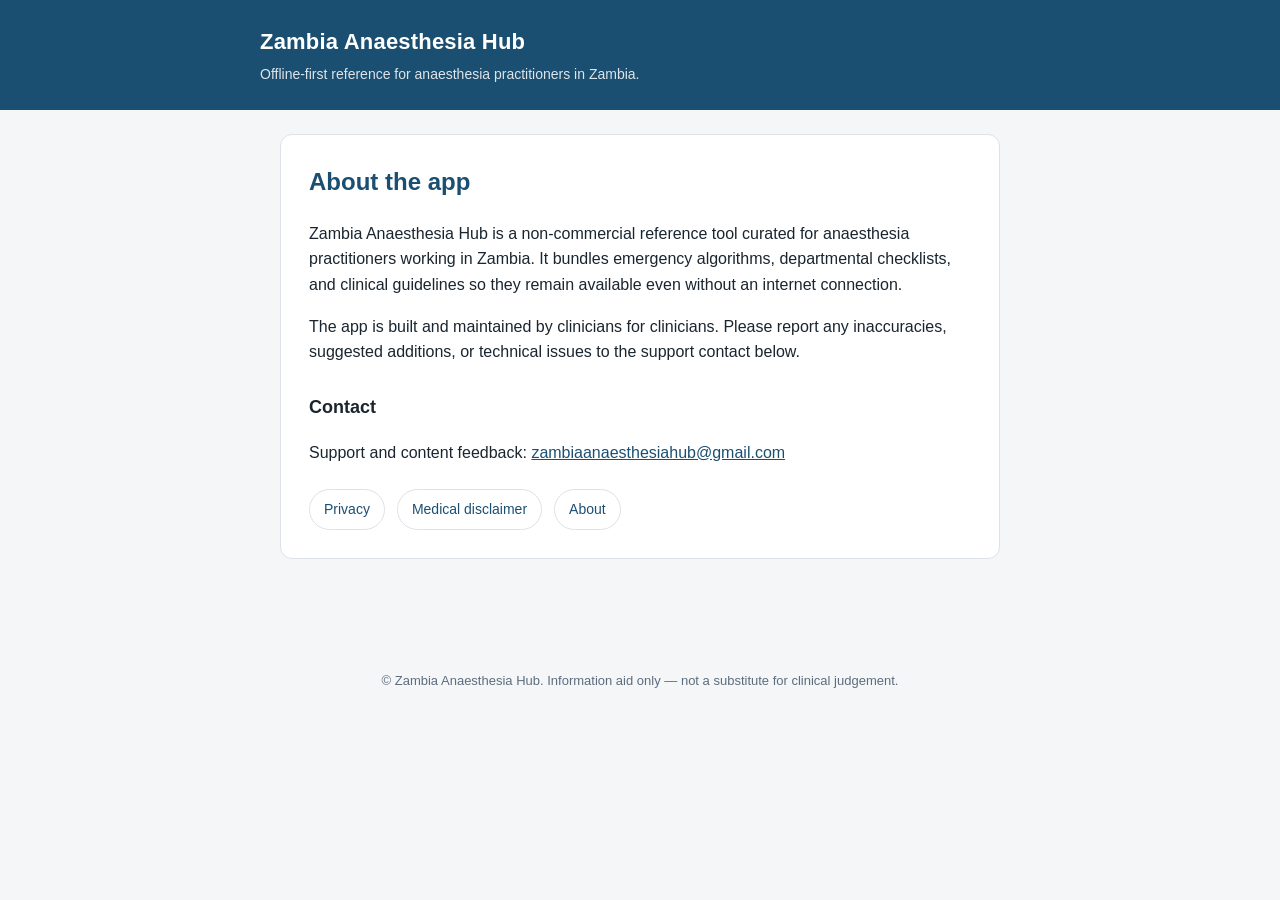
<file: index.html>
<!DOCTYPE html>
<html lang="en">
  <head>
    <meta charset="UTF-8" />
    <meta name="viewport" content="width=device-width, initial-scale=1.0" />
    <title>Zambia Anaesthesia Hub</title>
    <meta
      name="description"
      content="Offline-first anaesthesia information hub for Zambian clinicians."
    />
    <link rel="stylesheet" href="styles.css" />
  </head>
  <body>
    <header>
      <div class="wrap">
        <h1>Zambia Anaesthesia Hub</h1>
        <p>Offline-first reference for anaesthesia practitioners in Zambia.</p>
      </div>
    </header>
    <main>
      <article>
        <h2>About the app</h2>
        <p>
          Zambia Anaesthesia Hub is a non-commercial reference tool curated for
          anaesthesia practitioners working in Zambia. It bundles emergency
          algorithms, departmental checklists, and clinical guidelines so they
          remain available even without an internet connection.
        </p>
        <p>
          The app is built and maintained by clinicians for clinicians. Please
          report any inaccuracies, suggested additions, or technical issues to
          the support contact below.
        </p>

        <h3>Contact</h3>
        <p>
          Support and content feedback:
          <a href="mailto:zambiaanaesthesiahub@gmail.com"
            >zambiaanaesthesiahub@gmail.com</a
          >
        </p>

        <nav class="links">
          <a href="privacy.html">Privacy</a>
          <a href="disclaimer.html">Medical disclaimer</a>
          <a href="about.html">About</a>
        </nav>
      </article>
    </main>
    <footer>
      &copy; Zambia Anaesthesia Hub. Information aid only — not a substitute
      for clinical judgement.
    </footer>
  </body>
</html>
</file>
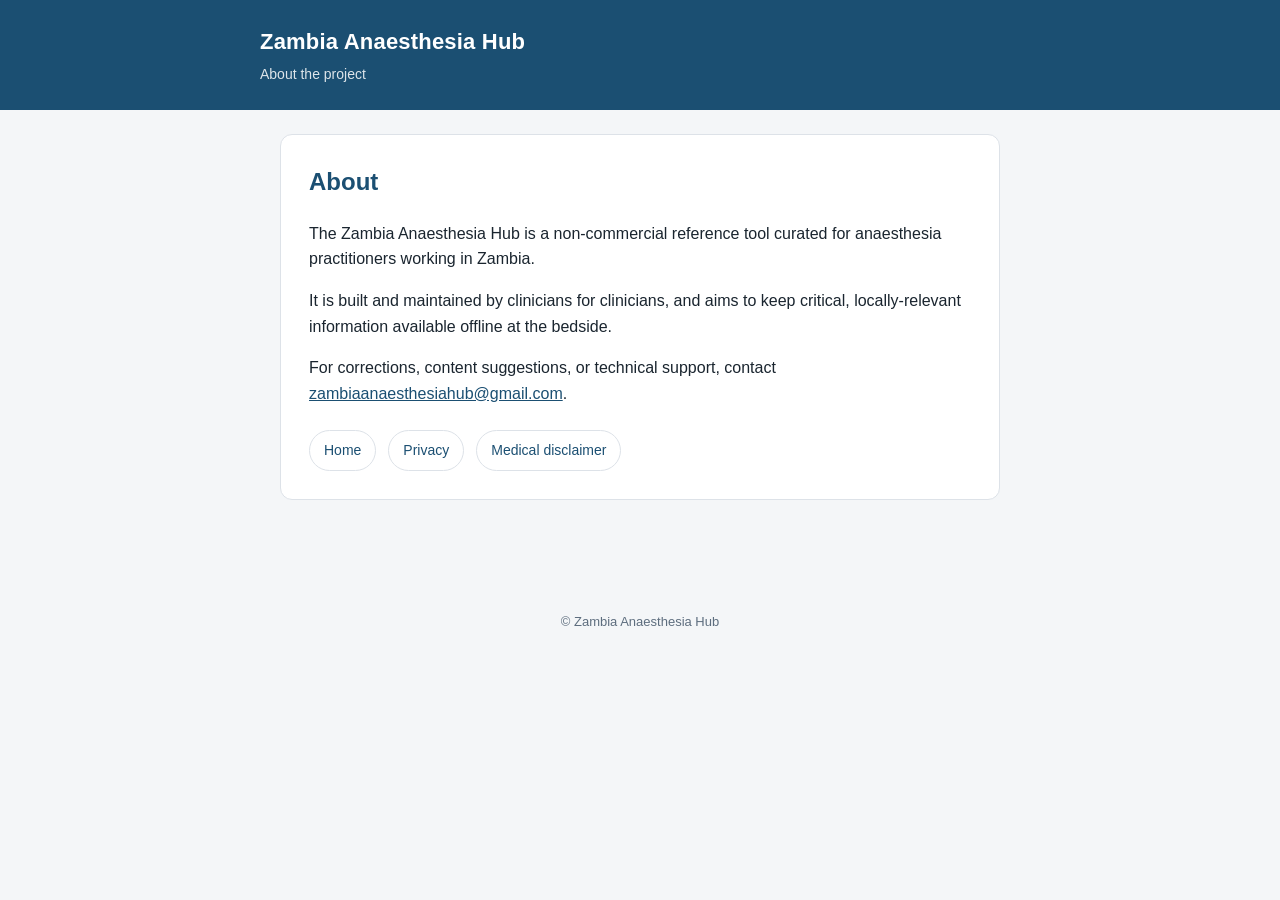
<file: about.html>
<!DOCTYPE html>
<html lang="en">
  <head>
    <meta charset="UTF-8" />
    <meta name="viewport" content="width=device-width, initial-scale=1.0" />
    <title>About · Zambia Anaesthesia Hub</title>
    <link rel="stylesheet" href="styles.css" />
  </head>
  <body>
    <header>
      <div class="wrap">
        <h1>Zambia Anaesthesia Hub</h1>
        <p>About the project</p>
      </div>
    </header>
    <main>
      <article>
        <h2>About</h2>
        <p>
          The Zambia Anaesthesia Hub is a non-commercial reference tool curated
          for anaesthesia practitioners working in Zambia.
        </p>
        <p>
          It is built and maintained by clinicians for clinicians, and aims to
          keep critical, locally-relevant information available offline at the
          bedside.
        </p>
        <p>
          For corrections, content suggestions, or technical support, contact
          <a href="mailto:zambiaanaesthesiahub@gmail.com"
            >zambiaanaesthesiahub@gmail.com</a
          >.
        </p>

        <nav class="links">
          <a href="index.html">Home</a>
          <a href="privacy.html">Privacy</a>
          <a href="disclaimer.html">Medical disclaimer</a>
        </nav>
      </article>
    </main>
    <footer>&copy; Zambia Anaesthesia Hub</footer>
  </body>
</html>
</file>
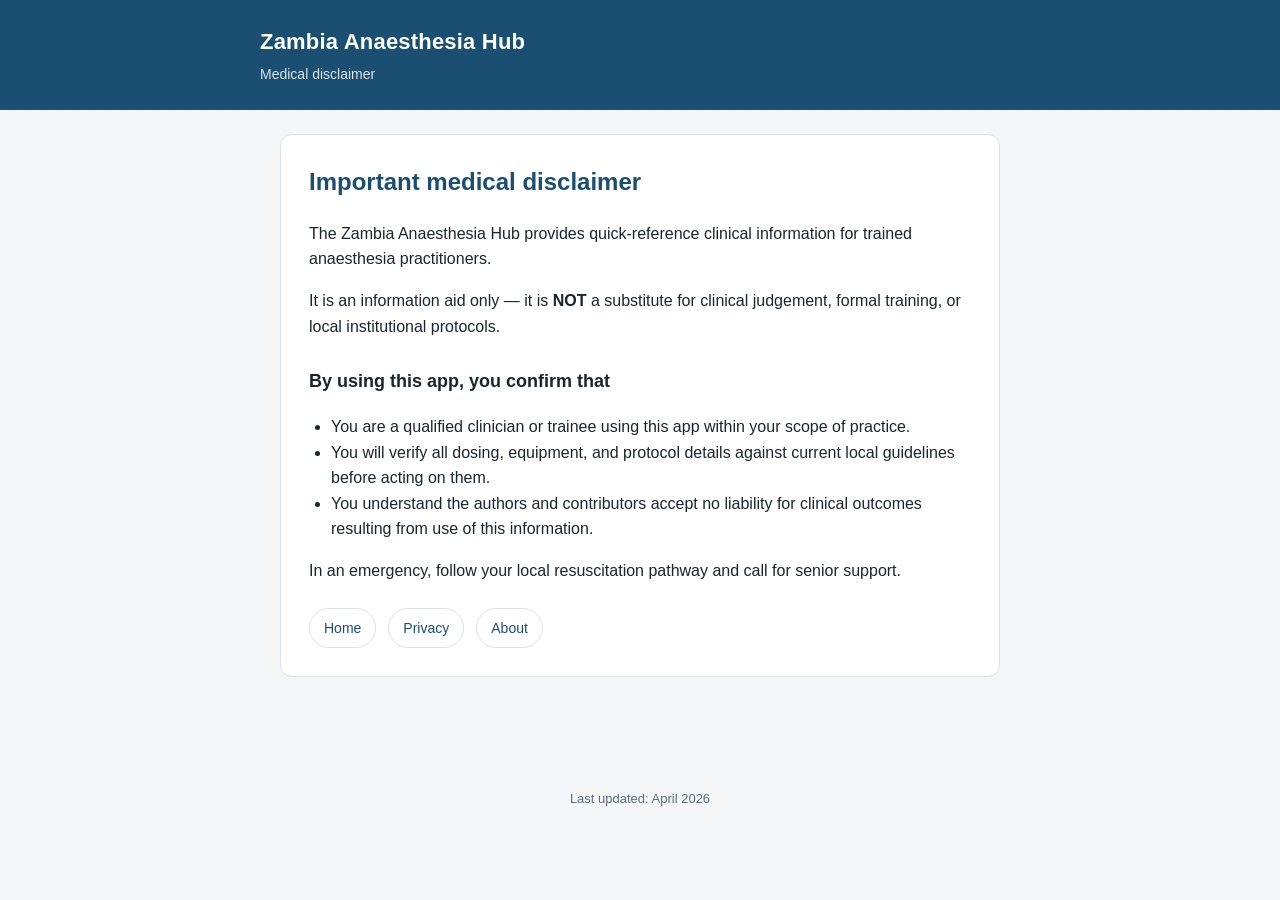
<file: disclaimer.html>
<!DOCTYPE html>
<html lang="en">
  <head>
    <meta charset="UTF-8" />
    <meta name="viewport" content="width=device-width, initial-scale=1.0" />
    <title>Medical disclaimer · Zambia Anaesthesia Hub</title>
    <link rel="stylesheet" href="styles.css" />
  </head>
  <body>
    <header>
      <div class="wrap">
        <h1>Zambia Anaesthesia Hub</h1>
        <p>Medical disclaimer</p>
      </div>
    </header>
    <main>
      <article>
        <h2>Important medical disclaimer</h2>
        <p>
          The Zambia Anaesthesia Hub provides quick-reference clinical
          information for trained anaesthesia practitioners.
        </p>
        <p>
          It is an information aid only — it is
          <strong>NOT</strong> a substitute for clinical judgement, formal
          training, or local institutional protocols.
        </p>

        <h3>By using this app, you confirm that</h3>
        <ul>
          <li>
            You are a qualified clinician or trainee using this app within your
            scope of practice.
          </li>
          <li>
            You will verify all dosing, equipment, and protocol details against
            current local guidelines before acting on them.
          </li>
          <li>
            You understand the authors and contributors accept no liability for
            clinical outcomes resulting from use of this information.
          </li>
        </ul>

        <p>
          In an emergency, follow your local resuscitation pathway and call for
          senior support.
        </p>

        <nav class="links">
          <a href="index.html">Home</a>
          <a href="privacy.html">Privacy</a>
          <a href="about.html">About</a>
        </nav>
      </article>
    </main>
    <footer>Last updated: April 2026</footer>
  </body>
</html>
</file>
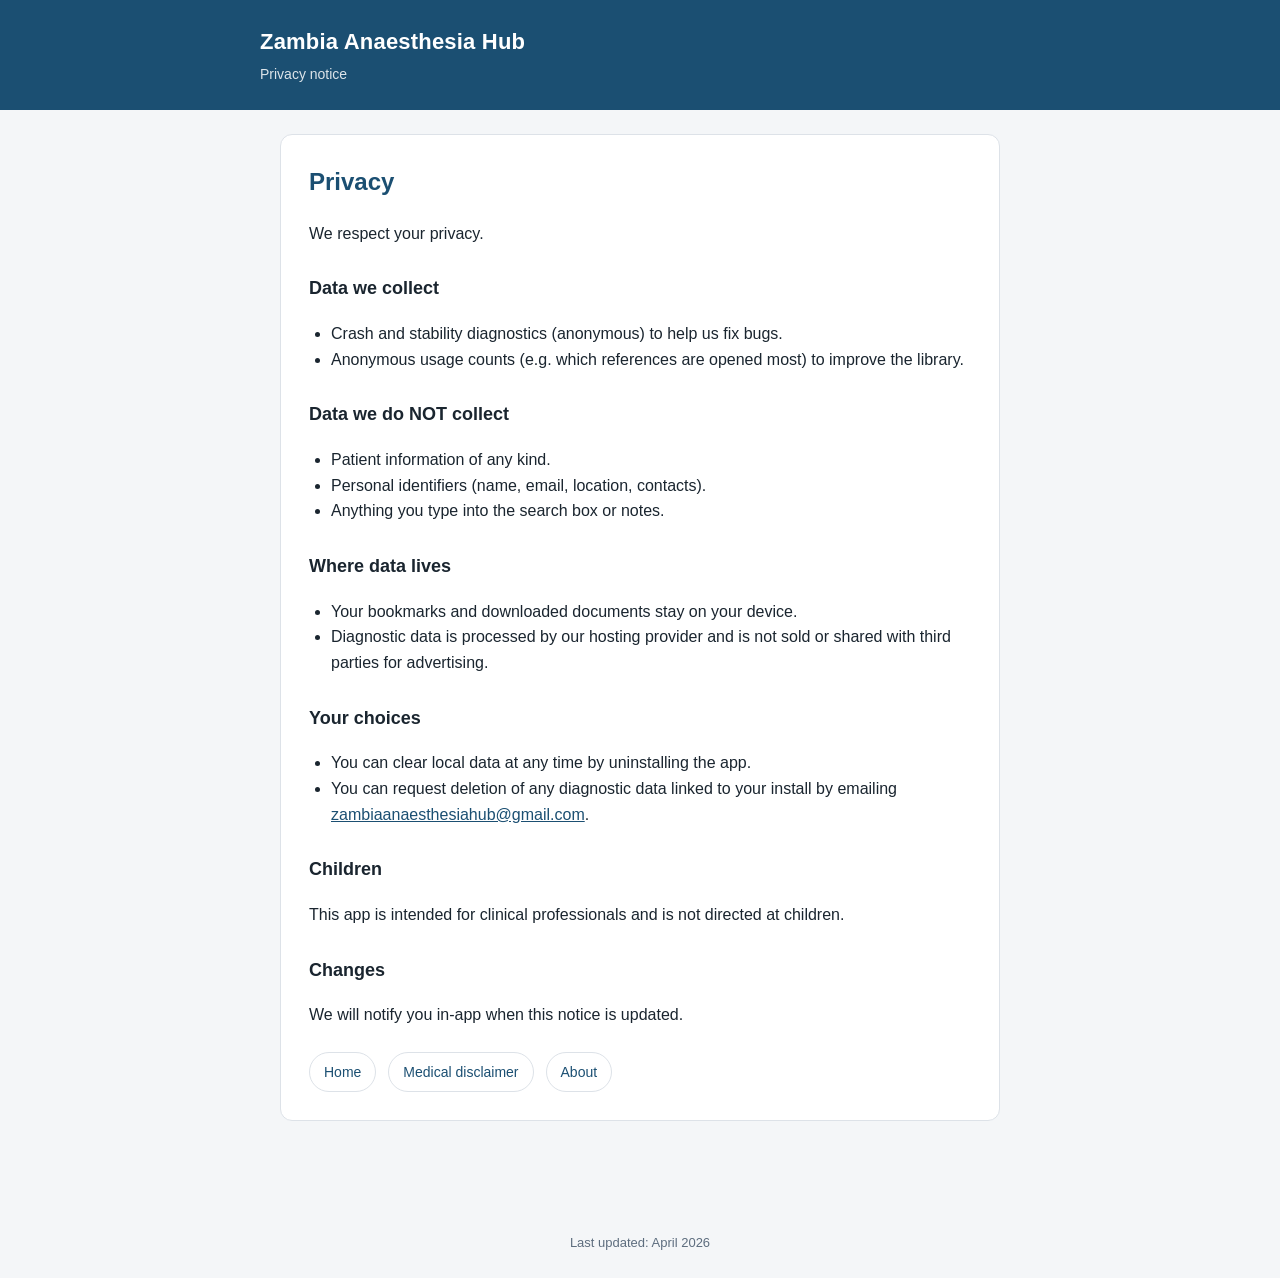
<file: privacy.html>
<!DOCTYPE html>
<html lang="en">
  <head>
    <meta charset="UTF-8" />
    <meta name="viewport" content="width=device-width, initial-scale=1.0" />
    <title>Privacy · Zambia Anaesthesia Hub</title>
    <link rel="stylesheet" href="styles.css" />
  </head>
  <body>
    <header>
      <div class="wrap">
        <h1>Zambia Anaesthesia Hub</h1>
        <p>Privacy notice</p>
      </div>
    </header>
    <main>
      <article>
        <h2>Privacy</h2>
        <p>We respect your privacy.</p>

        <h3>Data we collect</h3>
        <ul>
          <li>Crash and stability diagnostics (anonymous) to help us fix bugs.</li>
          <li>
            Anonymous usage counts (e.g. which references are opened most) to
            improve the library.
          </li>
        </ul>

        <h3>Data we do NOT collect</h3>
        <ul>
          <li>Patient information of any kind.</li>
          <li>Personal identifiers (name, email, location, contacts).</li>
          <li>Anything you type into the search box or notes.</li>
        </ul>

        <h3>Where data lives</h3>
        <ul>
          <li>Your bookmarks and downloaded documents stay on your device.</li>
          <li>
            Diagnostic data is processed by our hosting provider and is not
            sold or shared with third parties for advertising.
          </li>
        </ul>

        <h3>Your choices</h3>
        <ul>
          <li>You can clear local data at any time by uninstalling the app.</li>
          <li>
            You can request deletion of any diagnostic data linked to your
            install by emailing
            <a href="mailto:zambiaanaesthesiahub@gmail.com"
              >zambiaanaesthesiahub@gmail.com</a
            >.
          </li>
        </ul>

        <h3>Children</h3>
        <p>
          This app is intended for clinical professionals and is not directed
          at children.
        </p>

        <h3>Changes</h3>
        <p>We will notify you in-app when this notice is updated.</p>

        <nav class="links">
          <a href="index.html">Home</a>
          <a href="disclaimer.html">Medical disclaimer</a>
          <a href="about.html">About</a>
        </nav>
      </article>
    </main>
    <footer>Last updated: April 2026</footer>
  </body>
</html>
</file>
<file: styles.css>
:root {
  --primary: #1b4f72;
  --text: #1a252f;
  --muted: #5d6d7e;
  --bg: #f4f6f8;
  --surface: #ffffff;
  --border: #dde2e8;
}

* {
  box-sizing: border-box;
}

body {
  margin: 0;
  font-family: -apple-system, BlinkMacSystemFont, "Segoe UI", Roboto,
    "Helvetica Neue", Arial, sans-serif;
  color: var(--text);
  background: var(--bg);
  line-height: 1.6;
}

header {
  background: var(--primary);
  color: white;
  padding: 24px 20px;
}

header .wrap {
  max-width: 760px;
  margin: 0 auto;
}

header h1 {
  margin: 0;
  font-size: 22px;
  font-weight: 600;
  letter-spacing: 0.2px;
}

header p {
  margin: 4px 0 0;
  opacity: 0.85;
  font-size: 14px;
}

main {
  max-width: 760px;
  margin: 24px auto;
  padding: 0 20px 64px;
}

article {
  background: var(--surface);
  border: 1px solid var(--border);
  border-radius: 12px;
  padding: 28px;
}

article h2 {
  margin-top: 0;
  font-size: 24px;
  color: var(--primary);
}

article h3 {
  margin-top: 28px;
  font-size: 18px;
}

article p,
article li {
  font-size: 16px;
  color: var(--text);
}

article ul {
  padding-left: 22px;
}

a {
  color: var(--primary);
}

nav.links {
  margin-top: 24px;
  display: flex;
  flex-wrap: wrap;
  gap: 12px;
}

nav.links a {
  display: inline-block;
  padding: 8px 14px;
  background: var(--surface);
  border: 1px solid var(--border);
  border-radius: 999px;
  text-decoration: none;
  font-size: 14px;
  color: var(--primary);
}

nav.links a:hover {
  background: var(--primary);
  color: white;
}

footer {
  text-align: center;
  font-size: 13px;
  color: var(--muted);
  padding: 24px;
}
</file>
